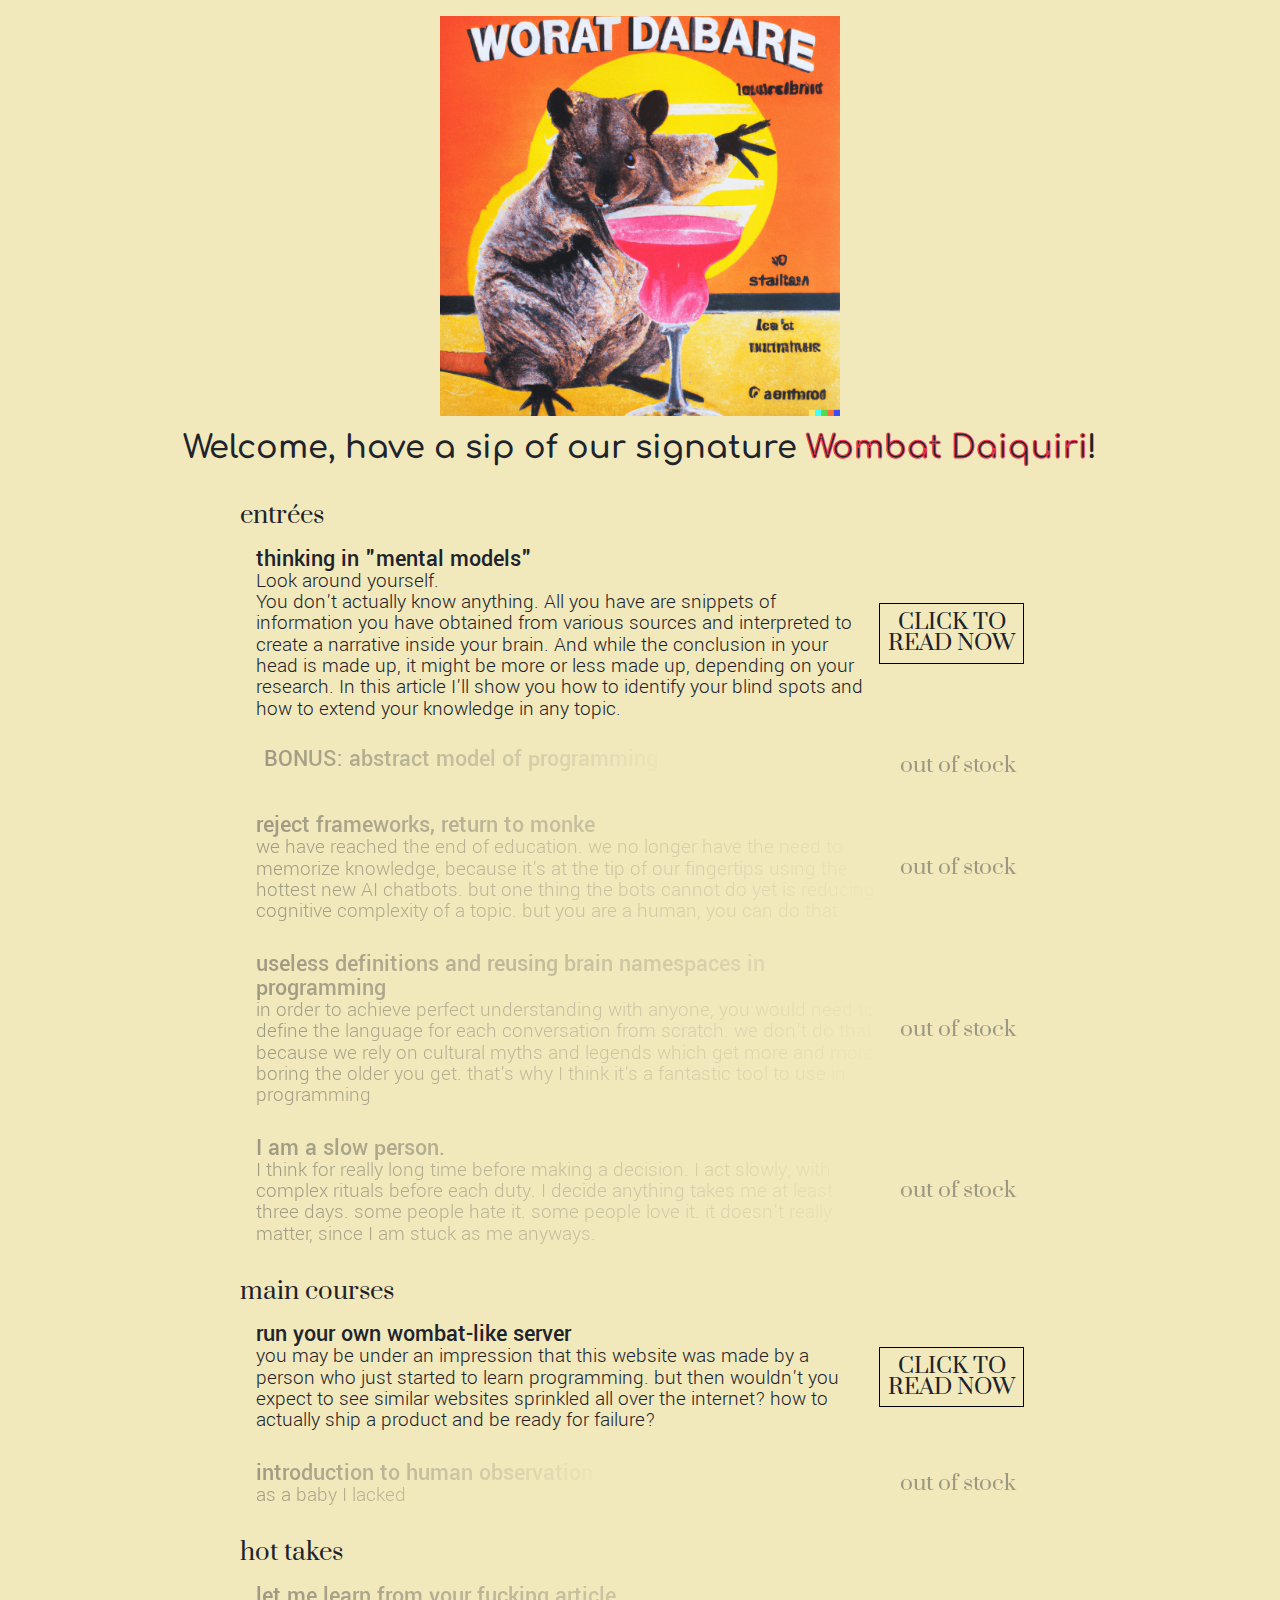
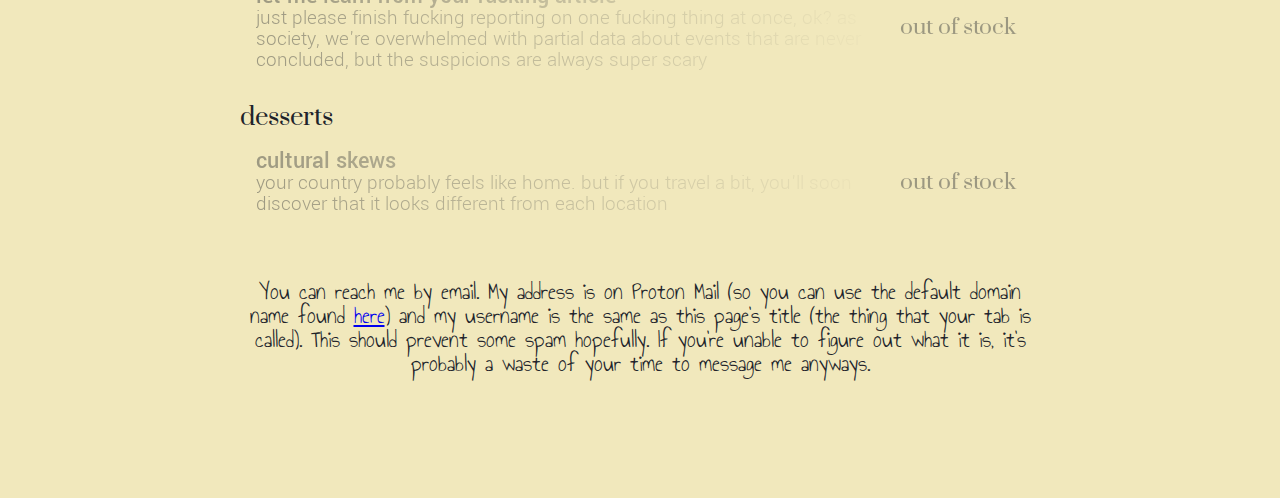
<file: content/index.html>
<!DOCTYPE html>
<html lang="en">
<head>
    <meta charset="UTF-8">
    <meta name="viewport" content="width=device-width, initial-scale=1.0">
    <meta http-equiv="X-UA-Compatible" content="ie=edge">

    <title>wombatDaiquiri</title>

    <link rel="preconnect" href="https://fonts.googleapis.com">
    <link rel="preconnect" href="https://fonts.gstatic.com" crossorigin>
    <link href="https://fonts.googleapis.com/css2?family=Annie+Use+Your+Telescope&family=Comfortaa:wght@300;600&family=Prata&family=Ubuntu+Mono:ital,wght@0,400;0,700;1,400;1,700&family=Yantramanav:wght@100;300;400;500;700&display=swap" rel="stylesheet">

    <link rel="stylesheet" href="static/style.css">
    <link rel="icon" href="static/favicon.ico" type="image/x-icon">
</head>
<body>
<div id="main">
    <img id="avatar" src="static/wombat_daiquiri.png" />
    <h1>Welcome, have a sip of our signature <span id="drink-name">Wombat Daiquiri</span>!</h1>
    <div class="content">
        <div class="menu-page">
            <h2>entrées</h2>
            <div class="course-list">
                <div class="course-item">
                    <div class="course-teaser">
                        <div class="course-name">thinking in "mental models"</div>
                        <div class="course-description">Look around yourself.</div>
                        <div class="course-description">You don't actually know anything. All you have are snippets of information you have obtained from various sources and interpreted to create a narrative inside your brain. And while the conclusion in your head is made up, it might be more or less made up, depending on your research. In this article I'll show you how to identify your blind spots and how to extend your knowledge in any topic.</div>
                    </div>
                    <div class="course-status">
                        <div class="course-status-text">CLICK TO<br/>READ NOW</div>
                    </div>
                </div>
                <div class="course-item course-item-addon out-of-stock">
                    <div class="course-teaser">
                        <div class="course-name">BONUS: abstract model of programming</div>
                        <div class="course-description"></div>
                    </div>
                    <div class="course-status">
                        <div class="course-status-text">out of stock</div>
                    </div>
                </div>

                <div class="course-item out-of-stock">
                    <div class="course-teaser">
                        <div class="course-name">reject frameworks, return to monke</div>
                        <div class="course-description">we have reached the end of education. we no longer have the need to memorize knowledge, because it's at the tip of our fingertips using the hottest new AI chatbots. but one thing the bots cannot do yet is reducing cognitive complexity of a topic. but you are a human, you can do that</div>
                    </div>
                    <div class="course-status">
                        <div class="course-status-text">out of stock</div>
                    </div>
                </div>
                <div class="course-item out-of-stock">
                    <div class="course-teaser">
                        <div class="course-name">useless definitions and reusing brain namespaces in programming</div>
                        <div class="course-description">in order to achieve perfect understanding with anyone, you would need to define the language for each conversation from scratch. we don't do that, because we rely on cultural myths and legends which get more and more boring the older you get. that's why I think it's a fantastic tool to use in programming</div>
                    </div>
                    <div class="course-status">
                        <div class="course-status-text">out of stock</div>
                    </div>
                </div>
                <div class="course-item out-of-stock">
                    <div class="course-teaser">
                        <div class="course-name">I am a slow person.</div>
                        <div class="course-description">I think for really long time before making a decision. I act slowly, with complex rituals before each duty. I decide anything takes me at least three days. some people hate it. some people love it. it doesn't really matter, since I am stuck as me anyways.</div>
                    </div>
                    <div class="course-status">
                        <div class="course-status-text">out of stock</div>
                    </div>
                </div>
            </div>

            <h2>main courses</h2>
            <div class="course-list">
                <div class="course-item">
                    <div class="course-teaser">
                        <div class="course-name">run your own wombat-like server</div>
                        <div class="course-description">you may be under an impression that this website was made by a person who just started to learn programming. but then wouldn't you expect to see similar websites sprinkled all over the internet? how to actually ship a product and be ready for failure?</div>
                    </div>
                    <div class="course-status">
                        <div class="course-status-text">CLICK TO<br/>READ NOW</div>
                    </div>
                </div>
                <div class="course-item out-of-stock">
                    <div class="course-teaser">
                        <div class="course-name">introduction to human observation</div>
                        <div class="course-description">as a baby I lacked</div>
                    </div>
                    <div class="course-status">
                        <div class="course-status-text">out of stock</div>
                    </div>
                </div>
            </div>

            <h2>hot takes</h2>
            <div class="course-list">
                <div class="course-item out-of-stock">
                    <div class="course-teaser">
                        <div class="course-name">let me learn from your fucking article</div>
                        <div class="course-description">just please finish fucking reporting on one fucking thing at once, ok? as society, we're overwhelmed with partial data about events that are never concluded, but the suspicions are always super scary</div>
                    </div>
                    <div class="course-status">
                        <div class="course-status-text">out of stock</div>
                    </div>
                </div>
            </div>

            <h2>desserts</h2>
            <div class="course-list">
                <div class="course-item out-of-stock">
                    <div class="course-teaser">
                        <div class="course-name">cultural skews</div>
                        <div class="course-description">your country probably feels like home. but if you travel a bit, you'll soon discover that it looks different from each location</div>
                    </div>
                    <div class="course-status">
                        <div class="course-status-text">out of stock</div>
                    </div>
                </div>
            </div>

        </div>
        <div id="footer">
            <div id="hopefully-bot-proof-but-human-readable">You can reach me by email. My address is on Proton Mail (so you can use the default domain name found <a href="https://proton.me/support/what-is-difference-between-proton-domains">here</a>) and my username is the same as this page's title (the thing that your tab is called). This should prevent some spam hopefully. If you're unable to figure out what it is, it's probably a waste of your time to message me anyways.</div>
        </div>
    </div>
</div>
</body>
</html>
</file>
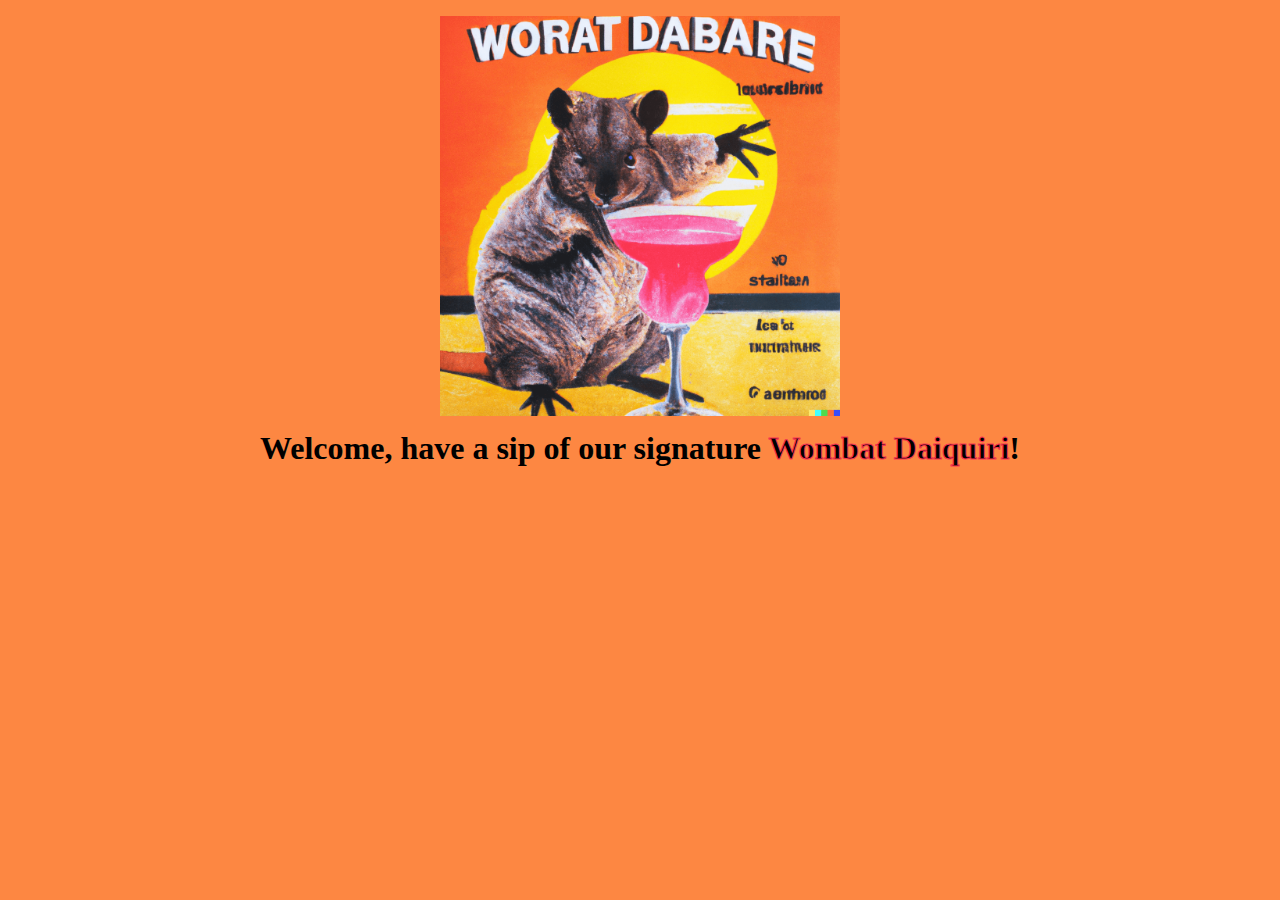
<file: static/index.html>
<!DOCTYPE html>
<html lang="en">
<head>
    <meta charset="UTF-8">
    <meta name="viewport" content="width=device-width, initial-scale=1.0">
    <meta http-equiv="X-UA-Compatible" content="ie=edge">
    <title>wombatDaiquiri</title>
    <link rel="stylesheet" href="./style.css">
    <link rel="icon" href="./favicon.ico" type="image/x-icon">
</head>
<body>
<div id="main">
    <img id="avatar" src="wombat_daiquiri.png" />
    <h1>Welcome, have a sip of our signature <span id="drink-name">Wombat Daiquiri</span>!</h1>
    <div id="blogposts">

    </div>
</div>

<script>
    (function() {
        const xhr = new XMLHttpRequest();
        xhr.open("GET", "http://localhost:2137/posts");
        xhr.onload = () => {
            if (xhr.readyState == 4 && xhr.status == 200) {
                const blogposts = JSON.parse(xhr.responseText);
                const blogpostsDiv = document.getElementById("blogposts");
                blogposts.forEach(blogpost => {
                    const blogpostDiv = document.createElement("div");


                    `<div className="post">
                        <div className="title"><a href="/wombat/blog/posts/1/try-writing-a-website-by-hand">Try writing a
                            website by hand</a></div>
                        <div className="lead">In modern software engineering, there are more out-of-box solutions than
                            ever. I would like to try to convince any young engineer to create, deploy and manage their
                            own website with as little third-party tools and frameworks as possible. This post explains
                            my motivation and how I approach such challenge.
                        </div>
                        <a href="/wombat/blog/posts/1/try-writing-a-website-by-hand">
                            <div className="button cta">Read more...</div>
                        </a>
                    </div>`


                    blogpostDiv.innerHTML = `
                        <h2>${blogpost.title} <span class="published-at">${blogpost.publicationDate}</span></h2>
                        <p>${blogpost.contentMarkdown}</p>
                        <p></p>
                    `;
                    blogpostsDiv.appendChild(blogpostDiv);
                });
            } else {
                console.log(`Error: ${xhr.status}`);
            }
        };
        xhr.send();
    })();
</script>

</body>
</html>
</file>
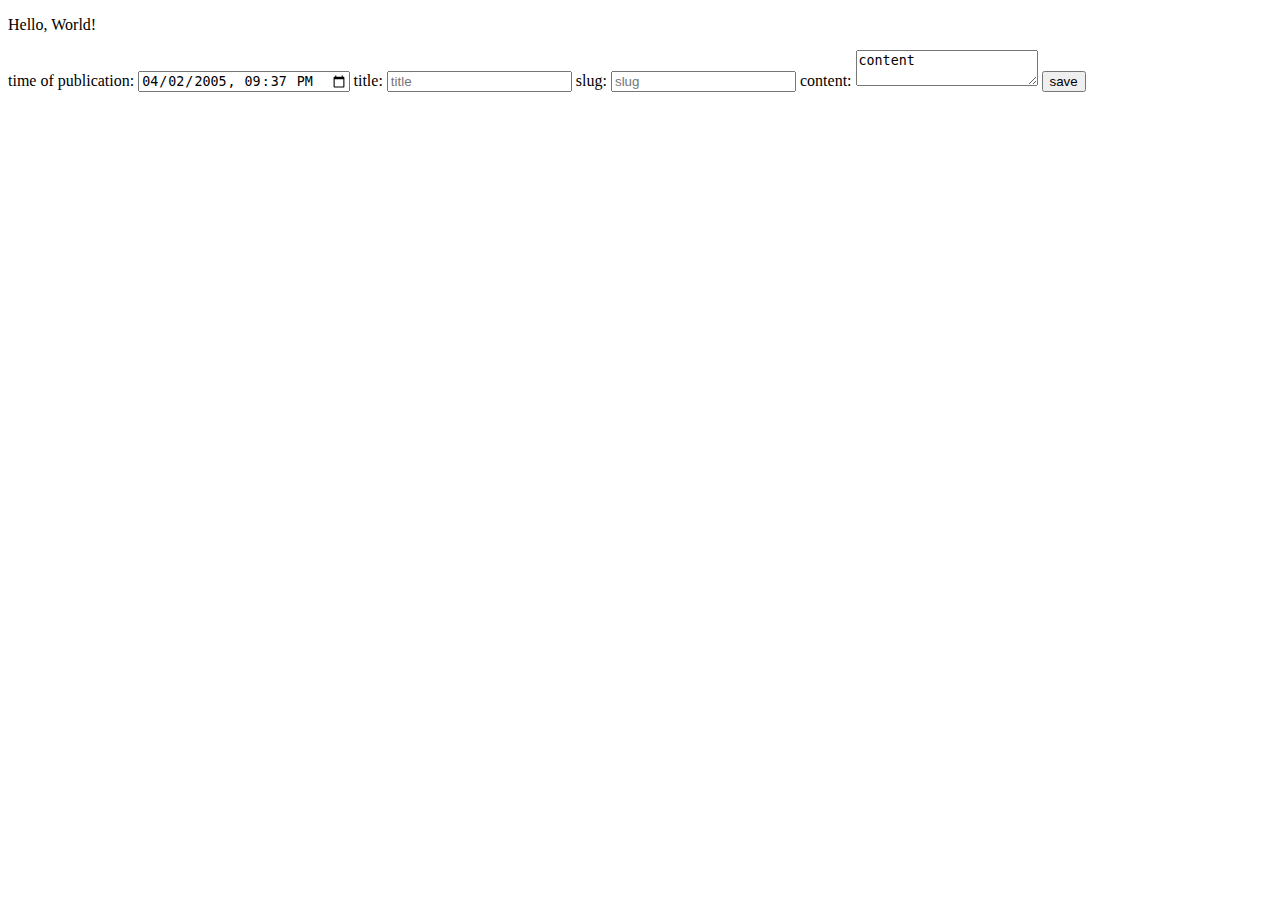
<file: cmd/wombat/index.html>
<!DOCTYPE html>
<html lang="en">
<head>
    <meta charset="UTF-8">
    <meta content="width=device-width, initial-scale=1.0" name="viewport">
    <meta content="ie=edge" http-equiv="X-UA-Compatible">
    <title>wombat - admin</title>
    <style>

    </style>
</head>
<body>
    <p>Hello, World!</p>
    <label for="publication-date">time of publication:</label>
    <input
            id="publication-date"
            type="datetime-local"
            name="publication-date"
            value="2005-04-02T21:37" />
    <label for="title">title:</label>
    <input type="text" id="title" placeholder="title" />
    <label for="slug">slug:</label>
    <input type="text" id="slug" placeholder="slug" />
    <label for="content">content:</label>
    <textarea id="content" placeholder="content">content</textarea>
    <button id="save" onclick="saveArticle()">save</button>
    <script>
        const saveArticle = () => {
            const xhr = new XMLHttpRequest();
            xhr.open("POST", "http://localhost:2137/post");
            xhr.setRequestHeader("Content-Type", "application/json; charset=UTF-8");

            publicationDate = new Date(document.getElementById("publication-date").value);
            if (isNaN(publicationDate)) {
                publicationDate = null;
            } else {
                publicationDate = publicationDate.toISOString()
            }

            const body = JSON.stringify({
                title: document.getElementById("title").value,
                contentMarkdown: document.getElementById("content").value,
                publicationDate: publicationDate,
            });
            xhr.onload = () => {
                // TODO: actually this should return article with ulid in my scenario
                if (xhr.readyState == 4 && xhr.status == 201) {
                    console.log(JSON.parse(xhr.responseText));
                } else {
                    console.log(`Error: ${xhr.status}`);
                }
            };
            xhr.send(body);
        }
    </script>
</body>
</html>
</file>
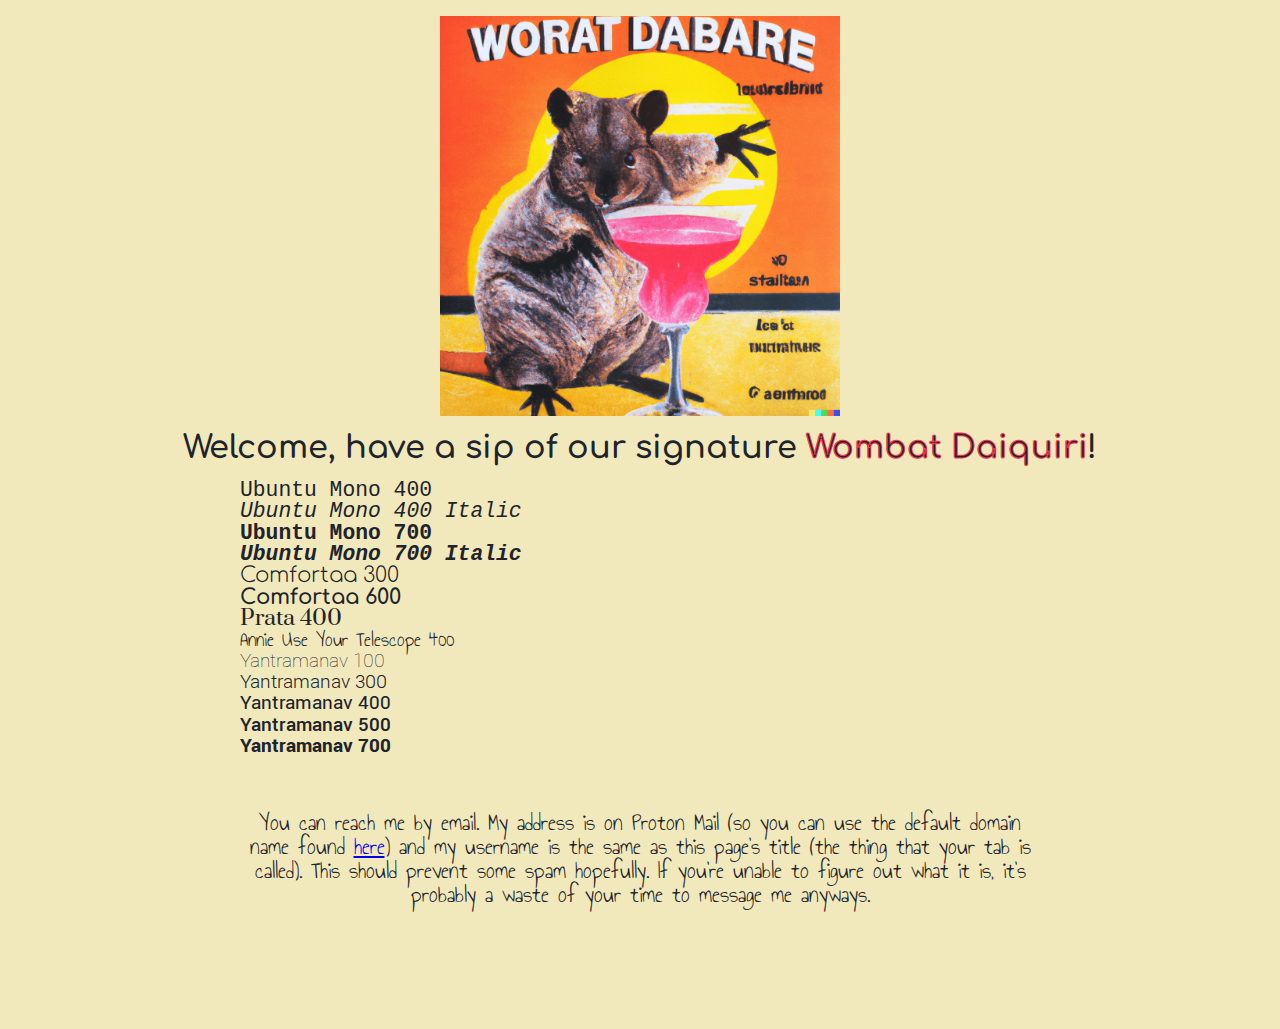
<file: content/fonts.html>
<!DOCTYPE html>
<html lang="en">
<head>
    <meta charset="UTF-8">
    <meta name="viewport" content="width=device-width, initial-scale=1.0">
    <meta http-equiv="X-UA-Compatible" content="ie=edge">

    <title>wombatDaiquiri</title>

    <link rel="preconnect" href="https://fonts.googleapis.com">
    <link rel="preconnect" href="https://fonts.gstatic.com" crossorigin>
    <link href="https://fonts.googleapis.com/css2?family=Annie+Use+Your+Telescope&family=Comfortaa:wght@300;600&family=Prata&family=Ubuntu+Mono:ital,wght@0,400;0,700;1,400;1,700&family=Yantramanav:wght@100;300;400;500;700&display=swap" rel="stylesheet">

    <link rel="stylesheet" href="static/style.css">
    <link rel="icon" href="static/favicon.ico" type="image/x-icon">

    <style>
        .annie { font-family: 'Annie Use Your Telescope', cursive; }
        .comfortaa { font-family: 'Comfortaa', sans-serif; }
        .prata { font-family: 'Prata', serif; }
        .ubuntu { font-family: 'Ubuntu Mono', monospace; }
        .yantramanav { font-family: 'Yantramanav', sans-serif; }
    </style>
</head>
<body>
<div id="main">
    <img id="avatar" src="static/wombat_daiquiri.png" />
    <h1>Welcome, have a sip of our signature <span id="drink-name">Wombat Daiquiri</span>!</h1>
    <div class="content">
        <div class="menu-page">
            <p class="ubuntu" style="font-weight: 400">Ubuntu Mono 400</p>
            <p class="ubuntu" style="font-weight: 400; font-style: italic">Ubuntu Mono 400 Italic</p>
            <p class="ubuntu" style="font-weight: 700">Ubuntu Mono 700</p>
            <p class="ubuntu" style="font-weight: 700; font-style: italic">Ubuntu Mono 700 Italic</p>
            <p class="comfortaa" style="font-weight: 300">Comfortaa 300</p>
            <p class="comfortaa" style="font-weight: 600">Comfortaa 600</p>
            <p class="prata" style="font-weight: 400">Prata 400</p>
            <p class="annie" style="font-weight: 400">Annie Use Your Telescope 400</p>
            <p class="yantramanav" style="font-weight: 100">Yantramanav 100</p>
            <p class="yantramanav" style="font-weight: 300">Yantramanav 300</p>
            <p class="yantramanav" style="font-weight: 400">Yantramanav 400</p>
            <p class="yantramanav" style="font-weight: 500">Yantramanav 500</p>
            <p class="yantramanav" style="font-weight: 700">Yantramanav 700</p>
        </div>
        <div id="footer">
            <div id="hopefully-bot-proof-but-human-readable">You can reach me by email. My address is on Proton Mail (so you can use the default domain name found <a href="https://proton.me/support/what-is-difference-between-proton-domains">here</a>) and my username is the same as this page's title (the thing that your tab is called). This should prevent some spam hopefully. If you're unable to figure out what it is, it's probably a waste of your time to message me anyways.</div>
        </div>
    </div>
</div>
</body>
</html>
</file>
<file: content/static/style.css>
/* http://meyerweb.com/eric/tools/css/reset/
   v2.0 | 20110126
   License: none (public domain)
*/

html, body, div, span, applet, object, iframe,
h1, h2, h3, h4, h5, h6, p, blockquote, pre,
a, abbr, acronym, address, big, cite, code,
del, dfn, em, img, ins, kbd, q, s, samp,
small, strike, strong, sub, sup, tt, var,
b, u, i, center,
dl, dt, dd, ol, ul, li,
fieldset, form, label, legend,
table, caption, tbody, tfoot, thead, tr, th, td,
article, aside, canvas, details, embed,
figure, figcaption, footer, header, hgroup,
menu, nav, output, ruby, section, summary,
time, mark, audio, video {
    margin: 0;
    padding: 0;
    border: 0;
    font-size: 100%;
    font: inherit;
    vertical-align: baseline;
}
/* HTML5 display-role reset for older browsers */
article, aside, details, figcaption, figure,
footer, header, hgroup, menu, nav, section {
    display: block;
}
body {
    line-height: 1;
    font-family: 'Yantramanav', sans-serif;
    font-weight: 300;
}
ol, ul {
    list-style: none;
}
blockquote, q {
    quotes: none;
}
blockquote:before, blockquote:after,
q:before, q:after {
    content: '';
    content: none;
}
table {
    border-collapse: collapse;
    border-spacing: 0;
}

/* (wombatDaiquiri): my styles below */

img {
    max-width: 100%;
}

body {
    background-color: #f1e8bc;
    color: #20232a;
}

#main {
    display: block;
    margin: 12pt auto;

    max-width: 1200px;
}

#avatar {
    display: block;
    margin: 12pt auto;

    max-width: 400px;
    max-height: 400px;
}

h1 {
    text-align: center;
    font-family: 'Comfortaa', cursive;
    font-size: 24pt;
    font-weight: 600;
}

#drink-name {
    -webkit-text-stroke: 1px #fa3550;
    animation: flavor 2s linear infinite;
}

@keyframes flavor {
    0% {
        color: #fd3a57;
    }
    15% {
        color: #fa538f;
    }
    30% {
        color: #fb7fbb;
    }
    45% {
        color: #e6e8f3;
    }

    60% {
        color: #fb7fbb;
    }

    75% {
        color: #fa538f;
    }
    100% {
        color: #fd3a57;
    }
}

.content {
    max-width: 800px;
    margin: 0 auto;
}

.menu-page {
    display: block;
    margin: 0 auto;
    padding-top: 12pt;
    font-size: 16pt;
}

h2 {
    padding-top: 18pt;
    font-size: 18pt;
    font-family: 'Prata', serif;
}

.course-item {
    padding: 14pt 12pt 8pt 12pt;
    display: flex;
    flex-direction: row;
    justify-content: space-between;
}

.course-teaser {
    padding-right: 12pt;
}

.course-status {
    flex-shrink: 0;
    display: flex;
    flex-direction: column;
    justify-content: center;
}

.course-status-text {
    font-family:  'Prata', serif;
    text-align: center;
    padding: 6pt;
}

.course-item:not(.out-of-stock) .course-status-text {
    border: 1px solid black;
}

.out-of-stock .course-teaser {
    -webkit-mask-image: -webkit-gradient(linear, left top,
    right top, from(rgba(0,0,0,0.4)), to(rgba(0,0,0,0)));
}

.out-of-stock .course-status {
    opacity: 0.4;
}

.course-item-addon {
    padding-top: 12pt;
    padding-left: 18pt;
}

.course-name {
    font-family: 'Yantramanav', sans-serif;
    font-weight: 500;
    font-size: 18pt;
}

.course-description {
    font-family: 'Yantramanav', sans-serif;
    font-weight: 300;
}

#hopefully-bot-proof-but-human-readable {
    font-size: 18pt;
    font-family: 'Annie Use Your Telescope', cursive;
}

#footer {
    margin: 0 auto;
    padding: 40pt 0 80pt 0;
    text-align: center;
}
</file>
<file: static/style.css>
/* http://meyerweb.com/eric/tools/css/reset/
   v2.0 | 20110126
   License: none (public domain)
*/

html, body, div, span, applet, object, iframe,
h1, h2, h3, h4, h5, h6, p, blockquote, pre,
a, abbr, acronym, address, big, cite, code,
del, dfn, em, img, ins, kbd, q, s, samp,
small, strike, strong, sub, sup, tt, var,
b, u, i, center,
dl, dt, dd, ol, ul, li,
fieldset, form, label, legend,
table, caption, tbody, tfoot, thead, tr, th, td,
article, aside, canvas, details, embed,
figure, figcaption, footer, header, hgroup,
menu, nav, output, ruby, section, summary,
time, mark, audio, video {
    margin: 0;
    padding: 0;
    border: 0;
    font-size: 100%;
    font: inherit;
    vertical-align: baseline;
}
/* HTML5 display-role reset for older browsers */
article, aside, details, figcaption, figure,
footer, header, hgroup, menu, nav, section {
    display: block;
}
body {
    line-height: 1;
}
ol, ul {
    list-style: none;
}
blockquote, q {
    quotes: none;
}
blockquote:before, blockquote:after,
q:before, q:after {
    content: '';
    content: none;
}
table {
    border-collapse: collapse;
    border-spacing: 0;
}

/* (wombatDaiquiri): my styles below */


body {
    background-color: #fd8742;
}

#avatar {
    display: block;
    margin: 12pt auto;

    max-width: 400px;
    max-height: 400px;
}

h1 {
    text-align: center;
    font-size: 24pt;
    font-weight: bold;
}

#drink-name {
    -webkit-text-stroke: 1px #fa3550;
    animation: flavor 2s linear infinite;
}

@keyframes flavor {
    0% {
        color: #fd3a57;
    }
    15% {
        color: #fa538f;
    }
    30% {
        color: #fb7fbb;
    }
    45% {
        color: #e6e8f3;
    }

    60% {
        color: #fb7fbb;
    }

    75% {
        color: #fa538f;
    }
    100% {
        color: #fd3a57;
    }
}

h2 {
    text-align: center;
    font-size: 18pt;
    font-weight: bold;
    padding-top: 36px;
}
</file>
